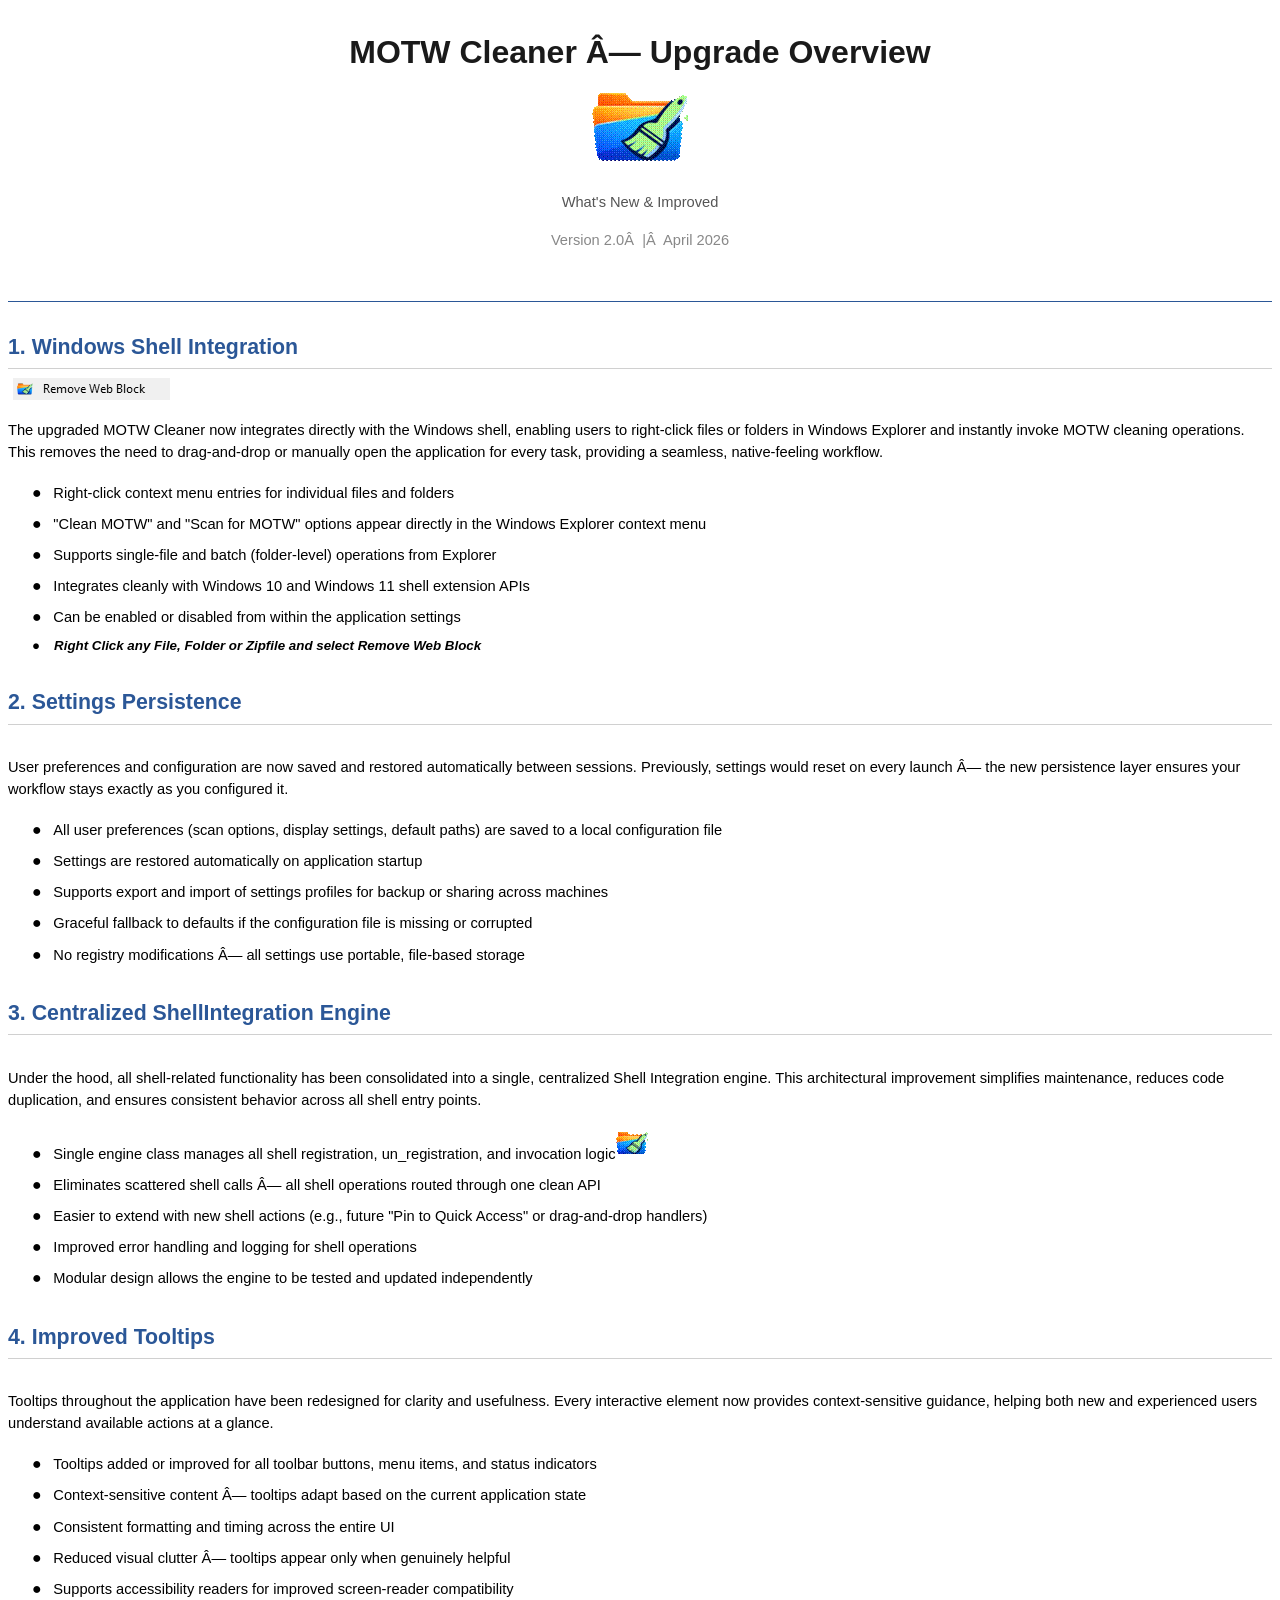
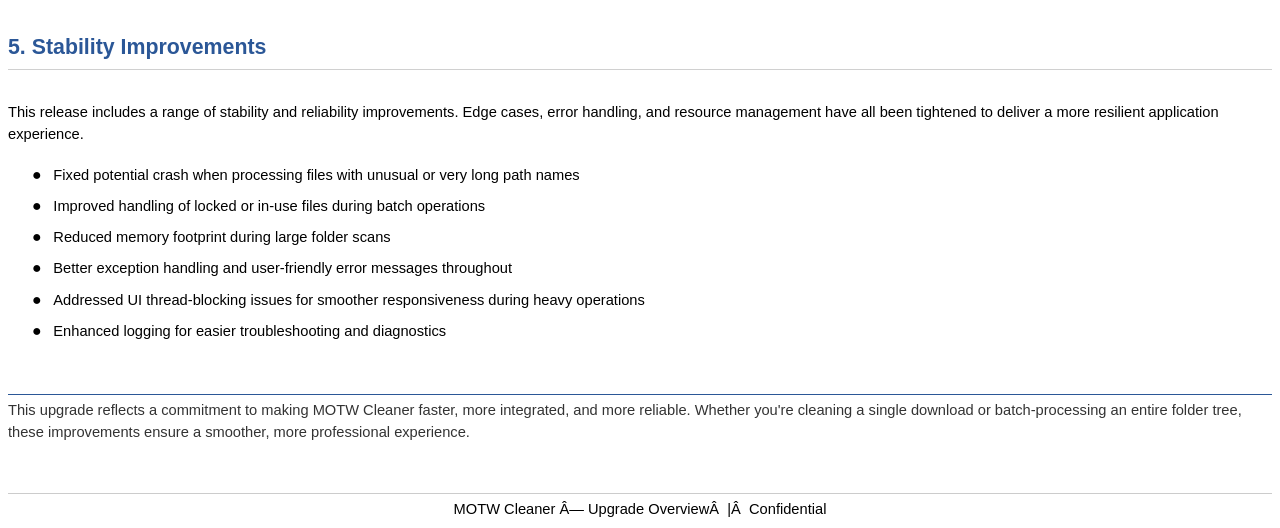
<file: docs/index.html>
<html xmlns:v="urn:schemas-microsoft-com:vml"
xmlns:o="urn:schemas-microsoft-com:office:office"
xmlns:w="urn:schemas-microsoft-com:office:word"
xmlns:m="http://schemas.microsoft.com/office/2004/12/omml"
xmlns="http://www.w3.org/TR/REC-html40">

<head>
<meta http-equiv=Content-Type content="text/html; charset=windows-1252">
<meta name=ProgId content=Word.Document>
<meta name=Generator content="Microsoft Word 15">
<meta name=Originator content="Microsoft Word 15">
<link rel=File-List href="index_files/filelist.xml">
<link rel=Edit-Time-Data href="index_files/editdata.mso">
<!--[if !mso]>
<style>
v\:* {behavior:url(#default#VML);}
o\:* {behavior:url(#default#VML);}
w\:* {behavior:url(#default#VML);}
.shape {behavior:url(#default#VML);}
</style>
<![endif]-->
<title>bAT69NRDwqRSYUuTrsyMu</title>
<!--[if gte mso 9]><xml>
 <o:DocumentProperties>
  <o:Author>Un-named</o:Author>
  <o:Description>Generated document</o:Description>
  <o:LastAuthor>Dwain Snickles</o:LastAuthor>
  <o:Revision>2</o:Revision>
  <o:TotalTime>8</o:TotalTime>
  <o:Created>2026-04-25T13:26:00Z</o:Created>
  <o:LastSaved>2026-04-25T13:26:00Z</o:LastSaved>
  <o:Pages>1</o:Pages>
  <o:Words>570</o:Words>
  <o:Characters>3250</o:Characters>
  <o:Lines>27</o:Lines>
  <o:Paragraphs>7</o:Paragraphs>
  <o:CharactersWithSpaces>3813</o:CharactersWithSpaces>
  <o:Version>16.00</o:Version>
 </o:DocumentProperties>
</xml><![endif]-->
<link rel=themeData href="index_files/themedata.thmx">
<link rel=colorSchemeMapping href="index_files/colorschememapping.xml">
<!--[if gte mso 9]><xml>
 <w:WordDocument>
  <w:DisplayBackgroundShape/>
  <w:SpellingState>Clean</w:SpellingState>
  <w:GrammarState>Clean</w:GrammarState>
  <w:TrackMoves>false</w:TrackMoves>
  <w:TrackFormatting/>
  <w:PunctuationKerning/>
  <w:ValidateAgainstSchemas/>
  <w:SaveIfXMLInvalid>false</w:SaveIfXMLInvalid>
  <w:IgnoreMixedContent>false</w:IgnoreMixedContent>
  <w:AlwaysShowPlaceholderText>false</w:AlwaysShowPlaceholderText>
  <w:DoNotPromoteQF/>
  <w:LidThemeOther>EN-US</w:LidThemeOther>
  <w:LidThemeAsian>X-NONE</w:LidThemeAsian>
  <w:LidThemeComplexScript>X-NONE</w:LidThemeComplexScript>
  <w:Compatibility>
   <w:BreakWrappedTables/>
   <w:SnapToGridInCell/>
   <w:WrapTextWithPunct/>
   <w:UseAsianBreakRules/>
   <w:DontGrowAutofit/>
   <w:SplitPgBreakAndParaMark/>
   <w:EnableOpenTypeKerning/>
   <w:DontFlipMirrorIndents/>
   <w:OverrideTableStyleHps/>
  </w:Compatibility>
  <w:DoNotOptimizeForBrowser/>
  <m:mathPr>
   <m:mathFont m:val="Cambria Math"/>
   <m:brkBin m:val="before"/>
   <m:brkBinSub m:val="&#45;-"/>
   <m:smallFrac m:val="off"/>
   <m:dispDef/>
   <m:lMargin m:val="0"/>
   <m:rMargin m:val="0"/>
   <m:defJc m:val="centerGroup"/>
   <m:wrapIndent m:val="1440"/>
   <m:intLim m:val="subSup"/>
   <m:naryLim m:val="undOvr"/>
  </m:mathPr></w:WordDocument>
</xml><![endif]--><!--[if gte mso 9]><xml>
 <w:LatentStyles DefLockedState="false" DefUnhideWhenUsed="false"
  DefSemiHidden="false" DefQFormat="false" DefPriority="99"
  LatentStyleCount="376">
  <w:LsdException Locked="false" Priority="0" QFormat="true" Name="Normal"/>
  <w:LsdException Locked="false" Priority="9" QFormat="true" Name="heading 1"/>
  <w:LsdException Locked="false" Priority="9" SemiHidden="true"
   UnhideWhenUsed="true" QFormat="true" Name="heading 2"/>
  <w:LsdException Locked="false" Priority="9" SemiHidden="true"
   UnhideWhenUsed="true" QFormat="true" Name="heading 3"/>
  <w:LsdException Locked="false" Priority="9" SemiHidden="true"
   UnhideWhenUsed="true" QFormat="true" Name="heading 4"/>
  <w:LsdException Locked="false" Priority="9" SemiHidden="true"
   UnhideWhenUsed="true" QFormat="true" Name="heading 5"/>
  <w:LsdException Locked="false" Priority="9" SemiHidden="true"
   UnhideWhenUsed="true" QFormat="true" Name="heading 6"/>
  <w:LsdException Locked="false" Priority="9" SemiHidden="true"
   UnhideWhenUsed="true" QFormat="true" Name="heading 7"/>
  <w:LsdException Locked="false" Priority="9" SemiHidden="true"
   UnhideWhenUsed="true" QFormat="true" Name="heading 8"/>
  <w:LsdException Locked="false" Priority="9" SemiHidden="true"
   UnhideWhenUsed="true" QFormat="true" Name="heading 9"/>
  <w:LsdException Locked="false" SemiHidden="true" UnhideWhenUsed="true"
   Name="index 1"/>
  <w:LsdException Locked="false" SemiHidden="true" UnhideWhenUsed="true"
   Name="index 2"/>
  <w:LsdException Locked="false" SemiHidden="true" UnhideWhenUsed="true"
   Name="index 3"/>
  <w:LsdException Locked="false" SemiHidden="true" UnhideWhenUsed="true"
   Name="index 4"/>
  <w:LsdException Locked="false" SemiHidden="true" UnhideWhenUsed="true"
   Name="index 5"/>
  <w:LsdException Locked="false" SemiHidden="true" UnhideWhenUsed="true"
   Name="index 6"/>
  <w:LsdException Locked="false" SemiHidden="true" UnhideWhenUsed="true"
   Name="index 7"/>
  <w:LsdException Locked="false" SemiHidden="true" UnhideWhenUsed="true"
   Name="index 8"/>
  <w:LsdException Locked="false" SemiHidden="true" UnhideWhenUsed="true"
   Name="index 9"/>
  <w:LsdException Locked="false" Priority="39" SemiHidden="true"
   UnhideWhenUsed="true" Name="toc 1"/>
  <w:LsdException Locked="false" Priority="39" SemiHidden="true"
   UnhideWhenUsed="true" Name="toc 2"/>
  <w:LsdException Locked="false" Priority="39" SemiHidden="true"
   UnhideWhenUsed="true" Name="toc 3"/>
  <w:LsdException Locked="false" Priority="39" SemiHidden="true"
   UnhideWhenUsed="true" Name="toc 4"/>
  <w:LsdException Locked="false" Priority="39" SemiHidden="true"
   UnhideWhenUsed="true" Name="toc 5"/>
  <w:LsdException Locked="false" Priority="39" SemiHidden="true"
   UnhideWhenUsed="true" Name="toc 6"/>
  <w:LsdException Locked="false" Priority="39" SemiHidden="true"
   UnhideWhenUsed="true" Name="toc 7"/>
  <w:LsdException Locked="false" Priority="39" SemiHidden="true"
   UnhideWhenUsed="true" Name="toc 8"/>
  <w:LsdException Locked="false" Priority="39" SemiHidden="true"
   UnhideWhenUsed="true" Name="toc 9"/>
  <w:LsdException Locked="false" SemiHidden="true" UnhideWhenUsed="true"
   Name="Normal Indent"/>
  <w:LsdException Locked="false" SemiHidden="true" UnhideWhenUsed="true"
   Name="footnote text"/>
  <w:LsdException Locked="false" SemiHidden="true" UnhideWhenUsed="true"
   Name="annotation text"/>
  <w:LsdException Locked="false" SemiHidden="true" UnhideWhenUsed="true"
   Name="header"/>
  <w:LsdException Locked="false" SemiHidden="true" UnhideWhenUsed="true"
   Name="footer"/>
  <w:LsdException Locked="false" SemiHidden="true" UnhideWhenUsed="true"
   Name="index heading"/>
  <w:LsdException Locked="false" Priority="35" SemiHidden="true"
   UnhideWhenUsed="true" QFormat="true" Name="caption"/>
  <w:LsdException Locked="false" SemiHidden="true" UnhideWhenUsed="true"
   Name="table of figures"/>
  <w:LsdException Locked="false" SemiHidden="true" UnhideWhenUsed="true"
   Name="envelope address"/>
  <w:LsdException Locked="false" SemiHidden="true" UnhideWhenUsed="true"
   Name="envelope return"/>
  <w:LsdException Locked="false" SemiHidden="true" UnhideWhenUsed="true"
   Name="footnote reference"/>
  <w:LsdException Locked="false" SemiHidden="true" UnhideWhenUsed="true"
   Name="annotation reference"/>
  <w:LsdException Locked="false" SemiHidden="true" UnhideWhenUsed="true"
   Name="line number"/>
  <w:LsdException Locked="false" SemiHidden="true" UnhideWhenUsed="true"
   Name="page number"/>
  <w:LsdException Locked="false" SemiHidden="true" UnhideWhenUsed="true"
   Name="endnote reference"/>
  <w:LsdException Locked="false" SemiHidden="true" UnhideWhenUsed="true"
   Name="endnote text"/>
  <w:LsdException Locked="false" SemiHidden="true" UnhideWhenUsed="true"
   Name="table of authorities"/>
  <w:LsdException Locked="false" SemiHidden="true" UnhideWhenUsed="true"
   Name="macro"/>
  <w:LsdException Locked="false" SemiHidden="true" UnhideWhenUsed="true"
   Name="toa heading"/>
  <w:LsdException Locked="false" SemiHidden="true" UnhideWhenUsed="true"
   Name="List"/>
  <w:LsdException Locked="false" SemiHidden="true" UnhideWhenUsed="true"
   Name="List Bullet"/>
  <w:LsdException Locked="false" SemiHidden="true" UnhideWhenUsed="true"
   Name="List Number"/>
  <w:LsdException Locked="false" SemiHidden="true" UnhideWhenUsed="true"
   Name="List 2"/>
  <w:LsdException Locked="false" SemiHidden="true" UnhideWhenUsed="true"
   Name="List 3"/>
  <w:LsdException Locked="false" SemiHidden="true" UnhideWhenUsed="true"
   Name="List 4"/>
  <w:LsdException Locked="false" SemiHidden="true" UnhideWhenUsed="true"
   Name="List 5"/>
  <w:LsdException Locked="false" SemiHidden="true" UnhideWhenUsed="true"
   Name="List Bullet 2"/>
  <w:LsdException Locked="false" SemiHidden="true" UnhideWhenUsed="true"
   Name="List Bullet 3"/>
  <w:LsdException Locked="false" SemiHidden="true" UnhideWhenUsed="true"
   Name="List Bullet 4"/>
  <w:LsdException Locked="false" SemiHidden="true" UnhideWhenUsed="true"
   Name="List Bullet 5"/>
  <w:LsdException Locked="false" SemiHidden="true" UnhideWhenUsed="true"
   Name="List Number 2"/>
  <w:LsdException Locked="false" SemiHidden="true" UnhideWhenUsed="true"
   Name="List Number 3"/>
  <w:LsdException Locked="false" SemiHidden="true" UnhideWhenUsed="true"
   Name="List Number 4"/>
  <w:LsdException Locked="false" SemiHidden="true" UnhideWhenUsed="true"
   Name="List Number 5"/>
  <w:LsdException Locked="false" Priority="10" QFormat="true" Name="Title"/>
  <w:LsdException Locked="false" SemiHidden="true" UnhideWhenUsed="true"
   Name="Closing"/>
  <w:LsdException Locked="false" SemiHidden="true" UnhideWhenUsed="true"
   Name="Signature"/>
  <w:LsdException Locked="false" Priority="1" SemiHidden="true"
   UnhideWhenUsed="true" Name="Default Paragraph Font"/>
  <w:LsdException Locked="false" SemiHidden="true" UnhideWhenUsed="true"
   Name="Body Text"/>
  <w:LsdException Locked="false" SemiHidden="true" UnhideWhenUsed="true"
   Name="Body Text Indent"/>
  <w:LsdException Locked="false" SemiHidden="true" UnhideWhenUsed="true"
   Name="List Continue"/>
  <w:LsdException Locked="false" SemiHidden="true" UnhideWhenUsed="true"
   Name="List Continue 2"/>
  <w:LsdException Locked="false" SemiHidden="true" UnhideWhenUsed="true"
   Name="List Continue 3"/>
  <w:LsdException Locked="false" SemiHidden="true" UnhideWhenUsed="true"
   Name="List Continue 4"/>
  <w:LsdException Locked="false" SemiHidden="true" UnhideWhenUsed="true"
   Name="List Continue 5"/>
  <w:LsdException Locked="false" SemiHidden="true" UnhideWhenUsed="true"
   Name="Message Header"/>
  <w:LsdException Locked="false" Priority="11" QFormat="true" Name="Subtitle"/>
  <w:LsdException Locked="false" SemiHidden="true" UnhideWhenUsed="true"
   Name="Salutation"/>
  <w:LsdException Locked="false" SemiHidden="true" UnhideWhenUsed="true"
   Name="Date"/>
  <w:LsdException Locked="false" SemiHidden="true" UnhideWhenUsed="true"
   Name="Body Text First Indent"/>
  <w:LsdException Locked="false" SemiHidden="true" UnhideWhenUsed="true"
   Name="Body Text First Indent 2"/>
  <w:LsdException Locked="false" SemiHidden="true" UnhideWhenUsed="true"
   Name="Note Heading"/>
  <w:LsdException Locked="false" SemiHidden="true" UnhideWhenUsed="true"
   Name="Body Text 2"/>
  <w:LsdException Locked="false" SemiHidden="true" UnhideWhenUsed="true"
   Name="Body Text 3"/>
  <w:LsdException Locked="false" SemiHidden="true" UnhideWhenUsed="true"
   Name="Body Text Indent 2"/>
  <w:LsdException Locked="false" SemiHidden="true" UnhideWhenUsed="true"
   Name="Body Text Indent 3"/>
  <w:LsdException Locked="false" SemiHidden="true" UnhideWhenUsed="true"
   Name="Block Text"/>
  <w:LsdException Locked="false" SemiHidden="true" UnhideWhenUsed="true"
   Name="Hyperlink"/>
  <w:LsdException Locked="false" SemiHidden="true" UnhideWhenUsed="true"
   Name="FollowedHyperlink"/>
  <w:LsdException Locked="false" Priority="22" QFormat="true" Name="Strong"/>
  <w:LsdException Locked="false" Priority="20" QFormat="true" Name="Emphasis"/>
  <w:LsdException Locked="false" SemiHidden="true" UnhideWhenUsed="true"
   Name="Document Map"/>
  <w:LsdException Locked="false" SemiHidden="true" UnhideWhenUsed="true"
   Name="Plain Text"/>
  <w:LsdException Locked="false" SemiHidden="true" UnhideWhenUsed="true"
   Name="E-mail Signature"/>
  <w:LsdException Locked="false" SemiHidden="true" UnhideWhenUsed="true"
   Name="HTML Top of Form"/>
  <w:LsdException Locked="false" SemiHidden="true" UnhideWhenUsed="true"
   Name="HTML Bottom of Form"/>
  <w:LsdException Locked="false" SemiHidden="true" UnhideWhenUsed="true"
   Name="Normal (Web)"/>
  <w:LsdException Locked="false" SemiHidden="true" UnhideWhenUsed="true"
   Name="HTML Acronym"/>
  <w:LsdException Locked="false" SemiHidden="true" UnhideWhenUsed="true"
   Name="HTML Address"/>
  <w:LsdException Locked="false" SemiHidden="true" UnhideWhenUsed="true"
   Name="HTML Cite"/>
  <w:LsdException Locked="false" SemiHidden="true" UnhideWhenUsed="true"
   Name="HTML Code"/>
  <w:LsdException Locked="false" SemiHidden="true" UnhideWhenUsed="true"
   Name="HTML Definition"/>
  <w:LsdException Locked="false" SemiHidden="true" UnhideWhenUsed="true"
   Name="HTML Keyboard"/>
  <w:LsdException Locked="false" SemiHidden="true" UnhideWhenUsed="true"
   Name="HTML Preformatted"/>
  <w:LsdException Locked="false" SemiHidden="true" UnhideWhenUsed="true"
   Name="HTML Sample"/>
  <w:LsdException Locked="false" SemiHidden="true" UnhideWhenUsed="true"
   Name="HTML Typewriter"/>
  <w:LsdException Locked="false" SemiHidden="true" UnhideWhenUsed="true"
   Name="HTML Variable"/>
  <w:LsdException Locked="false" SemiHidden="true" UnhideWhenUsed="true"
   Name="Normal Table"/>
  <w:LsdException Locked="false" SemiHidden="true" UnhideWhenUsed="true"
   Name="annotation subject"/>
  <w:LsdException Locked="false" SemiHidden="true" UnhideWhenUsed="true"
   Name="No List"/>
  <w:LsdException Locked="false" SemiHidden="true" UnhideWhenUsed="true"
   Name="Outline List 1"/>
  <w:LsdException Locked="false" SemiHidden="true" UnhideWhenUsed="true"
   Name="Outline List 2"/>
  <w:LsdException Locked="false" SemiHidden="true" UnhideWhenUsed="true"
   Name="Outline List 3"/>
  <w:LsdException Locked="false" SemiHidden="true" UnhideWhenUsed="true"
   Name="Table Simple 1"/>
  <w:LsdException Locked="false" SemiHidden="true" UnhideWhenUsed="true"
   Name="Table Simple 2"/>
  <w:LsdException Locked="false" SemiHidden="true" UnhideWhenUsed="true"
   Name="Table Simple 3"/>
  <w:LsdException Locked="false" SemiHidden="true" UnhideWhenUsed="true"
   Name="Table Classic 1"/>
  <w:LsdException Locked="false" SemiHidden="true" UnhideWhenUsed="true"
   Name="Table Classic 2"/>
  <w:LsdException Locked="false" SemiHidden="true" UnhideWhenUsed="true"
   Name="Table Classic 3"/>
  <w:LsdException Locked="false" SemiHidden="true" UnhideWhenUsed="true"
   Name="Table Classic 4"/>
  <w:LsdException Locked="false" SemiHidden="true" UnhideWhenUsed="true"
   Name="Table Colorful 1"/>
  <w:LsdException Locked="false" SemiHidden="true" UnhideWhenUsed="true"
   Name="Table Colorful 2"/>
  <w:LsdException Locked="false" SemiHidden="true" UnhideWhenUsed="true"
   Name="Table Colorful 3"/>
  <w:LsdException Locked="false" SemiHidden="true" UnhideWhenUsed="true"
   Name="Table Columns 1"/>
  <w:LsdException Locked="false" SemiHidden="true" UnhideWhenUsed="true"
   Name="Table Columns 2"/>
  <w:LsdException Locked="false" SemiHidden="true" UnhideWhenUsed="true"
   Name="Table Columns 3"/>
  <w:LsdException Locked="false" SemiHidden="true" UnhideWhenUsed="true"
   Name="Table Columns 4"/>
  <w:LsdException Locked="false" SemiHidden="true" UnhideWhenUsed="true"
   Name="Table Columns 5"/>
  <w:LsdException Locked="false" SemiHidden="true" UnhideWhenUsed="true"
   Name="Table Grid 1"/>
  <w:LsdException Locked="false" SemiHidden="true" UnhideWhenUsed="true"
   Name="Table Grid 2"/>
  <w:LsdException Locked="false" SemiHidden="true" UnhideWhenUsed="true"
   Name="Table Grid 3"/>
  <w:LsdException Locked="false" SemiHidden="true" UnhideWhenUsed="true"
   Name="Table Grid 4"/>
  <w:LsdException Locked="false" SemiHidden="true" UnhideWhenUsed="true"
   Name="Table Grid 5"/>
  <w:LsdException Locked="false" SemiHidden="true" UnhideWhenUsed="true"
   Name="Table Grid 6"/>
  <w:LsdException Locked="false" SemiHidden="true" UnhideWhenUsed="true"
   Name="Table Grid 7"/>
  <w:LsdException Locked="false" SemiHidden="true" UnhideWhenUsed="true"
   Name="Table Grid 8"/>
  <w:LsdException Locked="false" SemiHidden="true" UnhideWhenUsed="true"
   Name="Table List 1"/>
  <w:LsdException Locked="false" SemiHidden="true" UnhideWhenUsed="true"
   Name="Table List 2"/>
  <w:LsdException Locked="false" SemiHidden="true" UnhideWhenUsed="true"
   Name="Table List 3"/>
  <w:LsdException Locked="false" SemiHidden="true" UnhideWhenUsed="true"
   Name="Table List 4"/>
  <w:LsdException Locked="false" SemiHidden="true" UnhideWhenUsed="true"
   Name="Table List 5"/>
  <w:LsdException Locked="false" SemiHidden="true" UnhideWhenUsed="true"
   Name="Table List 6"/>
  <w:LsdException Locked="false" SemiHidden="true" UnhideWhenUsed="true"
   Name="Table List 7"/>
  <w:LsdException Locked="false" SemiHidden="true" UnhideWhenUsed="true"
   Name="Table List 8"/>
  <w:LsdException Locked="false" SemiHidden="true" UnhideWhenUsed="true"
   Name="Table 3D effects 1"/>
  <w:LsdException Locked="false" SemiHidden="true" UnhideWhenUsed="true"
   Name="Table 3D effects 2"/>
  <w:LsdException Locked="false" SemiHidden="true" UnhideWhenUsed="true"
   Name="Table 3D effects 3"/>
  <w:LsdException Locked="false" SemiHidden="true" UnhideWhenUsed="true"
   Name="Table Contemporary"/>
  <w:LsdException Locked="false" SemiHidden="true" UnhideWhenUsed="true"
   Name="Table Elegant"/>
  <w:LsdException Locked="false" SemiHidden="true" UnhideWhenUsed="true"
   Name="Table Professional"/>
  <w:LsdException Locked="false" SemiHidden="true" UnhideWhenUsed="true"
   Name="Table Subtle 1"/>
  <w:LsdException Locked="false" SemiHidden="true" UnhideWhenUsed="true"
   Name="Table Subtle 2"/>
  <w:LsdException Locked="false" SemiHidden="true" UnhideWhenUsed="true"
   Name="Table Web 1"/>
  <w:LsdException Locked="false" SemiHidden="true" UnhideWhenUsed="true"
   Name="Table Web 2"/>
  <w:LsdException Locked="false" SemiHidden="true" UnhideWhenUsed="true"
   Name="Table Web 3"/>
  <w:LsdException Locked="false" SemiHidden="true" UnhideWhenUsed="true"
   Name="Balloon Text"/>
  <w:LsdException Locked="false" Priority="39" Name="Table Grid"/>
  <w:LsdException Locked="false" SemiHidden="true" UnhideWhenUsed="true"
   Name="Table Theme"/>
  <w:LsdException Locked="false" SemiHidden="true" Name="Placeholder Text"/>
  <w:LsdException Locked="false" Priority="1" QFormat="true" Name="No Spacing"/>
  <w:LsdException Locked="false" Priority="60" Name="Light Shading"/>
  <w:LsdException Locked="false" Priority="61" Name="Light List"/>
  <w:LsdException Locked="false" Priority="62" Name="Light Grid"/>
  <w:LsdException Locked="false" Priority="63" Name="Medium Shading 1"/>
  <w:LsdException Locked="false" Priority="64" Name="Medium Shading 2"/>
  <w:LsdException Locked="false" Priority="65" Name="Medium List 1"/>
  <w:LsdException Locked="false" Priority="66" Name="Medium List 2"/>
  <w:LsdException Locked="false" Priority="67" Name="Medium Grid 1"/>
  <w:LsdException Locked="false" Priority="68" Name="Medium Grid 2"/>
  <w:LsdException Locked="false" Priority="69" Name="Medium Grid 3"/>
  <w:LsdException Locked="false" Priority="70" Name="Dark List"/>
  <w:LsdException Locked="false" Priority="71" Name="Colorful Shading"/>
  <w:LsdException Locked="false" Priority="72" Name="Colorful List"/>
  <w:LsdException Locked="false" Priority="73" Name="Colorful Grid"/>
  <w:LsdException Locked="false" Priority="60" Name="Light Shading Accent 1"/>
  <w:LsdException Locked="false" Priority="61" Name="Light List Accent 1"/>
  <w:LsdException Locked="false" Priority="62" Name="Light Grid Accent 1"/>
  <w:LsdException Locked="false" Priority="63" Name="Medium Shading 1 Accent 1"/>
  <w:LsdException Locked="false" Priority="64" Name="Medium Shading 2 Accent 1"/>
  <w:LsdException Locked="false" Priority="65" Name="Medium List 1 Accent 1"/>
  <w:LsdException Locked="false" SemiHidden="true" Name="Revision"/>
  <w:LsdException Locked="false" Priority="34" QFormat="true"
   Name="List Paragraph"/>
  <w:LsdException Locked="false" Priority="29" QFormat="true" Name="Quote"/>
  <w:LsdException Locked="false" Priority="30" QFormat="true"
   Name="Intense Quote"/>
  <w:LsdException Locked="false" Priority="66" Name="Medium List 2 Accent 1"/>
  <w:LsdException Locked="false" Priority="67" Name="Medium Grid 1 Accent 1"/>
  <w:LsdException Locked="false" Priority="68" Name="Medium Grid 2 Accent 1"/>
  <w:LsdException Locked="false" Priority="69" Name="Medium Grid 3 Accent 1"/>
  <w:LsdException Locked="false" Priority="70" Name="Dark List Accent 1"/>
  <w:LsdException Locked="false" Priority="71" Name="Colorful Shading Accent 1"/>
  <w:LsdException Locked="false" Priority="72" Name="Colorful List Accent 1"/>
  <w:LsdException Locked="false" Priority="73" Name="Colorful Grid Accent 1"/>
  <w:LsdException Locked="false" Priority="60" Name="Light Shading Accent 2"/>
  <w:LsdException Locked="false" Priority="61" Name="Light List Accent 2"/>
  <w:LsdException Locked="false" Priority="62" Name="Light Grid Accent 2"/>
  <w:LsdException Locked="false" Priority="63" Name="Medium Shading 1 Accent 2"/>
  <w:LsdException Locked="false" Priority="64" Name="Medium Shading 2 Accent 2"/>
  <w:LsdException Locked="false" Priority="65" Name="Medium List 1 Accent 2"/>
  <w:LsdException Locked="false" Priority="66" Name="Medium List 2 Accent 2"/>
  <w:LsdException Locked="false" Priority="67" Name="Medium Grid 1 Accent 2"/>
  <w:LsdException Locked="false" Priority="68" Name="Medium Grid 2 Accent 2"/>
  <w:LsdException Locked="false" Priority="69" Name="Medium Grid 3 Accent 2"/>
  <w:LsdException Locked="false" Priority="70" Name="Dark List Accent 2"/>
  <w:LsdException Locked="false" Priority="71" Name="Colorful Shading Accent 2"/>
  <w:LsdException Locked="false" Priority="72" Name="Colorful List Accent 2"/>
  <w:LsdException Locked="false" Priority="73" Name="Colorful Grid Accent 2"/>
  <w:LsdException Locked="false" Priority="60" Name="Light Shading Accent 3"/>
  <w:LsdException Locked="false" Priority="61" Name="Light List Accent 3"/>
  <w:LsdException Locked="false" Priority="62" Name="Light Grid Accent 3"/>
  <w:LsdException Locked="false" Priority="63" Name="Medium Shading 1 Accent 3"/>
  <w:LsdException Locked="false" Priority="64" Name="Medium Shading 2 Accent 3"/>
  <w:LsdException Locked="false" Priority="65" Name="Medium List 1 Accent 3"/>
  <w:LsdException Locked="false" Priority="66" Name="Medium List 2 Accent 3"/>
  <w:LsdException Locked="false" Priority="67" Name="Medium Grid 1 Accent 3"/>
  <w:LsdException Locked="false" Priority="68" Name="Medium Grid 2 Accent 3"/>
  <w:LsdException Locked="false" Priority="69" Name="Medium Grid 3 Accent 3"/>
  <w:LsdException Locked="false" Priority="70" Name="Dark List Accent 3"/>
  <w:LsdException Locked="false" Priority="71" Name="Colorful Shading Accent 3"/>
  <w:LsdException Locked="false" Priority="72" Name="Colorful List Accent 3"/>
  <w:LsdException Locked="false" Priority="73" Name="Colorful Grid Accent 3"/>
  <w:LsdException Locked="false" Priority="60" Name="Light Shading Accent 4"/>
  <w:LsdException Locked="false" Priority="61" Name="Light List Accent 4"/>
  <w:LsdException Locked="false" Priority="62" Name="Light Grid Accent 4"/>
  <w:LsdException Locked="false" Priority="63" Name="Medium Shading 1 Accent 4"/>
  <w:LsdException Locked="false" Priority="64" Name="Medium Shading 2 Accent 4"/>
  <w:LsdException Locked="false" Priority="65" Name="Medium List 1 Accent 4"/>
  <w:LsdException Locked="false" Priority="66" Name="Medium List 2 Accent 4"/>
  <w:LsdException Locked="false" Priority="67" Name="Medium Grid 1 Accent 4"/>
  <w:LsdException Locked="false" Priority="68" Name="Medium Grid 2 Accent 4"/>
  <w:LsdException Locked="false" Priority="69" Name="Medium Grid 3 Accent 4"/>
  <w:LsdException Locked="false" Priority="70" Name="Dark List Accent 4"/>
  <w:LsdException Locked="false" Priority="71" Name="Colorful Shading Accent 4"/>
  <w:LsdException Locked="false" Priority="72" Name="Colorful List Accent 4"/>
  <w:LsdException Locked="false" Priority="73" Name="Colorful Grid Accent 4"/>
  <w:LsdException Locked="false" Priority="60" Name="Light Shading Accent 5"/>
  <w:LsdException Locked="false" Priority="61" Name="Light List Accent 5"/>
  <w:LsdException Locked="false" Priority="62" Name="Light Grid Accent 5"/>
  <w:LsdException Locked="false" Priority="63" Name="Medium Shading 1 Accent 5"/>
  <w:LsdException Locked="false" Priority="64" Name="Medium Shading 2 Accent 5"/>
  <w:LsdException Locked="false" Priority="65" Name="Medium List 1 Accent 5"/>
  <w:LsdException Locked="false" Priority="66" Name="Medium List 2 Accent 5"/>
  <w:LsdException Locked="false" Priority="67" Name="Medium Grid 1 Accent 5"/>
  <w:LsdException Locked="false" Priority="68" Name="Medium Grid 2 Accent 5"/>
  <w:LsdException Locked="false" Priority="69" Name="Medium Grid 3 Accent 5"/>
  <w:LsdException Locked="false" Priority="70" Name="Dark List Accent 5"/>
  <w:LsdException Locked="false" Priority="71" Name="Colorful Shading Accent 5"/>
  <w:LsdException Locked="false" Priority="72" Name="Colorful List Accent 5"/>
  <w:LsdException Locked="false" Priority="73" Name="Colorful Grid Accent 5"/>
  <w:LsdException Locked="false" Priority="60" Name="Light Shading Accent 6"/>
  <w:LsdException Locked="false" Priority="61" Name="Light List Accent 6"/>
  <w:LsdException Locked="false" Priority="62" Name="Light Grid Accent 6"/>
  <w:LsdException Locked="false" Priority="63" Name="Medium Shading 1 Accent 6"/>
  <w:LsdException Locked="false" Priority="64" Name="Medium Shading 2 Accent 6"/>
  <w:LsdException Locked="false" Priority="65" Name="Medium List 1 Accent 6"/>
  <w:LsdException Locked="false" Priority="66" Name="Medium List 2 Accent 6"/>
  <w:LsdException Locked="false" Priority="67" Name="Medium Grid 1 Accent 6"/>
  <w:LsdException Locked="false" Priority="68" Name="Medium Grid 2 Accent 6"/>
  <w:LsdException Locked="false" Priority="69" Name="Medium Grid 3 Accent 6"/>
  <w:LsdException Locked="false" Priority="70" Name="Dark List Accent 6"/>
  <w:LsdException Locked="false" Priority="71" Name="Colorful Shading Accent 6"/>
  <w:LsdException Locked="false" Priority="72" Name="Colorful List Accent 6"/>
  <w:LsdException Locked="false" Priority="73" Name="Colorful Grid Accent 6"/>
  <w:LsdException Locked="false" Priority="19" QFormat="true"
   Name="Subtle Emphasis"/>
  <w:LsdException Locked="false" Priority="21" QFormat="true"
   Name="Intense Emphasis"/>
  <w:LsdException Locked="false" Priority="31" QFormat="true"
   Name="Subtle Reference"/>
  <w:LsdException Locked="false" Priority="32" QFormat="true"
   Name="Intense Reference"/>
  <w:LsdException Locked="false" Priority="33" QFormat="true" Name="Book Title"/>
  <w:LsdException Locked="false" Priority="37" SemiHidden="true"
   UnhideWhenUsed="true" Name="Bibliography"/>
  <w:LsdException Locked="false" Priority="39" SemiHidden="true"
   UnhideWhenUsed="true" QFormat="true" Name="TOC Heading"/>
  <w:LsdException Locked="false" Priority="41" Name="Plain Table 1"/>
  <w:LsdException Locked="false" Priority="42" Name="Plain Table 2"/>
  <w:LsdException Locked="false" Priority="43" Name="Plain Table 3"/>
  <w:LsdException Locked="false" Priority="44" Name="Plain Table 4"/>
  <w:LsdException Locked="false" Priority="45" Name="Plain Table 5"/>
  <w:LsdException Locked="false" Priority="40" Name="Grid Table Light"/>
  <w:LsdException Locked="false" Priority="46" Name="Grid Table 1 Light"/>
  <w:LsdException Locked="false" Priority="47" Name="Grid Table 2"/>
  <w:LsdException Locked="false" Priority="48" Name="Grid Table 3"/>
  <w:LsdException Locked="false" Priority="49" Name="Grid Table 4"/>
  <w:LsdException Locked="false" Priority="50" Name="Grid Table 5 Dark"/>
  <w:LsdException Locked="false" Priority="51" Name="Grid Table 6 Colorful"/>
  <w:LsdException Locked="false" Priority="52" Name="Grid Table 7 Colorful"/>
  <w:LsdException Locked="false" Priority="46"
   Name="Grid Table 1 Light Accent 1"/>
  <w:LsdException Locked="false" Priority="47" Name="Grid Table 2 Accent 1"/>
  <w:LsdException Locked="false" Priority="48" Name="Grid Table 3 Accent 1"/>
  <w:LsdException Locked="false" Priority="49" Name="Grid Table 4 Accent 1"/>
  <w:LsdException Locked="false" Priority="50" Name="Grid Table 5 Dark Accent 1"/>
  <w:LsdException Locked="false" Priority="51"
   Name="Grid Table 6 Colorful Accent 1"/>
  <w:LsdException Locked="false" Priority="52"
   Name="Grid Table 7 Colorful Accent 1"/>
  <w:LsdException Locked="false" Priority="46"
   Name="Grid Table 1 Light Accent 2"/>
  <w:LsdException Locked="false" Priority="47" Name="Grid Table 2 Accent 2"/>
  <w:LsdException Locked="false" Priority="48" Name="Grid Table 3 Accent 2"/>
  <w:LsdException Locked="false" Priority="49" Name="Grid Table 4 Accent 2"/>
  <w:LsdException Locked="false" Priority="50" Name="Grid Table 5 Dark Accent 2"/>
  <w:LsdException Locked="false" Priority="51"
   Name="Grid Table 6 Colorful Accent 2"/>
  <w:LsdException Locked="false" Priority="52"
   Name="Grid Table 7 Colorful Accent 2"/>
  <w:LsdException Locked="false" Priority="46"
   Name="Grid Table 1 Light Accent 3"/>
  <w:LsdException Locked="false" Priority="47" Name="Grid Table 2 Accent 3"/>
  <w:LsdException Locked="false" Priority="48" Name="Grid Table 3 Accent 3"/>
  <w:LsdException Locked="false" Priority="49" Name="Grid Table 4 Accent 3"/>
  <w:LsdException Locked="false" Priority="50" Name="Grid Table 5 Dark Accent 3"/>
  <w:LsdException Locked="false" Priority="51"
   Name="Grid Table 6 Colorful Accent 3"/>
  <w:LsdException Locked="false" Priority="52"
   Name="Grid Table 7 Colorful Accent 3"/>
  <w:LsdException Locked="false" Priority="46"
   Name="Grid Table 1 Light Accent 4"/>
  <w:LsdException Locked="false" Priority="47" Name="Grid Table 2 Accent 4"/>
  <w:LsdException Locked="false" Priority="48" Name="Grid Table 3 Accent 4"/>
  <w:LsdException Locked="false" Priority="49" Name="Grid Table 4 Accent 4"/>
  <w:LsdException Locked="false" Priority="50" Name="Grid Table 5 Dark Accent 4"/>
  <w:LsdException Locked="false" Priority="51"
   Name="Grid Table 6 Colorful Accent 4"/>
  <w:LsdException Locked="false" Priority="52"
   Name="Grid Table 7 Colorful Accent 4"/>
  <w:LsdException Locked="false" Priority="46"
   Name="Grid Table 1 Light Accent 5"/>
  <w:LsdException Locked="false" Priority="47" Name="Grid Table 2 Accent 5"/>
  <w:LsdException Locked="false" Priority="48" Name="Grid Table 3 Accent 5"/>
  <w:LsdException Locked="false" Priority="49" Name="Grid Table 4 Accent 5"/>
  <w:LsdException Locked="false" Priority="50" Name="Grid Table 5 Dark Accent 5"/>
  <w:LsdException Locked="false" Priority="51"
   Name="Grid Table 6 Colorful Accent 5"/>
  <w:LsdException Locked="false" Priority="52"
   Name="Grid Table 7 Colorful Accent 5"/>
  <w:LsdException Locked="false" Priority="46"
   Name="Grid Table 1 Light Accent 6"/>
  <w:LsdException Locked="false" Priority="47" Name="Grid Table 2 Accent 6"/>
  <w:LsdException Locked="false" Priority="48" Name="Grid Table 3 Accent 6"/>
  <w:LsdException Locked="false" Priority="49" Name="Grid Table 4 Accent 6"/>
  <w:LsdException Locked="false" Priority="50" Name="Grid Table 5 Dark Accent 6"/>
  <w:LsdException Locked="false" Priority="51"
   Name="Grid Table 6 Colorful Accent 6"/>
  <w:LsdException Locked="false" Priority="52"
   Name="Grid Table 7 Colorful Accent 6"/>
  <w:LsdException Locked="false" Priority="46" Name="List Table 1 Light"/>
  <w:LsdException Locked="false" Priority="47" Name="List Table 2"/>
  <w:LsdException Locked="false" Priority="48" Name="List Table 3"/>
  <w:LsdException Locked="false" Priority="49" Name="List Table 4"/>
  <w:LsdException Locked="false" Priority="50" Name="List Table 5 Dark"/>
  <w:LsdException Locked="false" Priority="51" Name="List Table 6 Colorful"/>
  <w:LsdException Locked="false" Priority="52" Name="List Table 7 Colorful"/>
  <w:LsdException Locked="false" Priority="46"
   Name="List Table 1 Light Accent 1"/>
  <w:LsdException Locked="false" Priority="47" Name="List Table 2 Accent 1"/>
  <w:LsdException Locked="false" Priority="48" Name="List Table 3 Accent 1"/>
  <w:LsdException Locked="false" Priority="49" Name="List Table 4 Accent 1"/>
  <w:LsdException Locked="false" Priority="50" Name="List Table 5 Dark Accent 1"/>
  <w:LsdException Locked="false" Priority="51"
   Name="List Table 6 Colorful Accent 1"/>
  <w:LsdException Locked="false" Priority="52"
   Name="List Table 7 Colorful Accent 1"/>
  <w:LsdException Locked="false" Priority="46"
   Name="List Table 1 Light Accent 2"/>
  <w:LsdException Locked="false" Priority="47" Name="List Table 2 Accent 2"/>
  <w:LsdException Locked="false" Priority="48" Name="List Table 3 Accent 2"/>
  <w:LsdException Locked="false" Priority="49" Name="List Table 4 Accent 2"/>
  <w:LsdException Locked="false" Priority="50" Name="List Table 5 Dark Accent 2"/>
  <w:LsdException Locked="false" Priority="51"
   Name="List Table 6 Colorful Accent 2"/>
  <w:LsdException Locked="false" Priority="52"
   Name="List Table 7 Colorful Accent 2"/>
  <w:LsdException Locked="false" Priority="46"
   Name="List Table 1 Light Accent 3"/>
  <w:LsdException Locked="false" Priority="47" Name="List Table 2 Accent 3"/>
  <w:LsdException Locked="false" Priority="48" Name="List Table 3 Accent 3"/>
  <w:LsdException Locked="false" Priority="49" Name="List Table 4 Accent 3"/>
  <w:LsdException Locked="false" Priority="50" Name="List Table 5 Dark Accent 3"/>
  <w:LsdException Locked="false" Priority="51"
   Name="List Table 6 Colorful Accent 3"/>
  <w:LsdException Locked="false" Priority="52"
   Name="List Table 7 Colorful Accent 3"/>
  <w:LsdException Locked="false" Priority="46"
   Name="List Table 1 Light Accent 4"/>
  <w:LsdException Locked="false" Priority="47" Name="List Table 2 Accent 4"/>
  <w:LsdException Locked="false" Priority="48" Name="List Table 3 Accent 4"/>
  <w:LsdException Locked="false" Priority="49" Name="List Table 4 Accent 4"/>
  <w:LsdException Locked="false" Priority="50" Name="List Table 5 Dark Accent 4"/>
  <w:LsdException Locked="false" Priority="51"
   Name="List Table 6 Colorful Accent 4"/>
  <w:LsdException Locked="false" Priority="52"
   Name="List Table 7 Colorful Accent 4"/>
  <w:LsdException Locked="false" Priority="46"
   Name="List Table 1 Light Accent 5"/>
  <w:LsdException Locked="false" Priority="47" Name="List Table 2 Accent 5"/>
  <w:LsdException Locked="false" Priority="48" Name="List Table 3 Accent 5"/>
  <w:LsdException Locked="false" Priority="49" Name="List Table 4 Accent 5"/>
  <w:LsdException Locked="false" Priority="50" Name="List Table 5 Dark Accent 5"/>
  <w:LsdException Locked="false" Priority="51"
   Name="List Table 6 Colorful Accent 5"/>
  <w:LsdException Locked="false" Priority="52"
   Name="List Table 7 Colorful Accent 5"/>
  <w:LsdException Locked="false" Priority="46"
   Name="List Table 1 Light Accent 6"/>
  <w:LsdException Locked="false" Priority="47" Name="List Table 2 Accent 6"/>
  <w:LsdException Locked="false" Priority="48" Name="List Table 3 Accent 6"/>
  <w:LsdException Locked="false" Priority="49" Name="List Table 4 Accent 6"/>
  <w:LsdException Locked="false" Priority="50" Name="List Table 5 Dark Accent 6"/>
  <w:LsdException Locked="false" Priority="51"
   Name="List Table 6 Colorful Accent 6"/>
  <w:LsdException Locked="false" Priority="52"
   Name="List Table 7 Colorful Accent 6"/>
  <w:LsdException Locked="false" SemiHidden="true" UnhideWhenUsed="true"
   Name="Mention"/>
  <w:LsdException Locked="false" SemiHidden="true" UnhideWhenUsed="true"
   Name="Smart Hyperlink"/>
  <w:LsdException Locked="false" SemiHidden="true" UnhideWhenUsed="true"
   Name="Hashtag"/>
  <w:LsdException Locked="false" SemiHidden="true" UnhideWhenUsed="true"
   Name="Unresolved Mention"/>
  <w:LsdException Locked="false" SemiHidden="true" UnhideWhenUsed="true"
   Name="Smart Link"/>
 </w:LatentStyles>
</xml><![endif]-->
<style>
<!--
 /* Font Definitions */
 @font-face
	{font-family:"Cambria Math";
	panose-1:2 4 5 3 5 4 6 3 2 4;
	mso-font-charset:0;
	mso-generic-font-family:roman;
	mso-font-pitch:variable;
	mso-font-signature:-536869121 1107305727 33554432 0 415 0;}
@font-face
	{font-family:Calibri;
	panose-1:2 15 5 2 2 2 4 3 2 4;
	mso-font-charset:0;
	mso-generic-font-family:swiss;
	mso-font-pitch:variable;
	mso-font-signature:-469750017 -1040178053 9 0 511 0;}
 /* Style Definitions */
 p.MsoNormal, li.MsoNormal, div.MsoNormal
	{mso-style-unhide:no;
	mso-style-qformat:yes;
	mso-style-parent:"";
	margin:0in;
	mso-pagination:widow-orphan;
	font-size:12.0pt;
	font-family:"Arial",sans-serif;
	mso-fareast-font-family:Arial;}
h1
	{mso-style-priority:9;
	mso-style-unhide:no;
	mso-style-qformat:yes;
	mso-style-parent:"";
	mso-style-link:"Heading 1 Char";
	margin:0in;
	mso-pagination:widow-orphan;
	mso-outline-level:1;
	font-size:24.0pt;
	font-family:"Arial",sans-serif;
	mso-fareast-font-family:"Times New Roman";
	mso-fareast-theme-font:minor-fareast;
	color:black;
	mso-font-kerning:0pt;}
h2
	{mso-style-noshow:yes;
	mso-style-priority:9;
	mso-style-qformat:yes;
	mso-style-parent:"";
	mso-style-link:"Heading 2 Char";
	margin:0in;
	mso-pagination:widow-orphan;
	mso-outline-level:2;
	font-size:18.0pt;
	font-family:"Arial",sans-serif;
	mso-fareast-font-family:"Times New Roman";
	mso-fareast-theme-font:minor-fareast;
	color:black;}
h3
	{mso-style-noshow:yes;
	mso-style-priority:9;
	mso-style-qformat:yes;
	mso-style-parent:"";
	mso-style-link:"Heading 3 Char";
	margin:0in;
	mso-pagination:widow-orphan;
	mso-outline-level:3;
	font-size:15.0pt;
	font-family:"Arial",sans-serif;
	mso-fareast-font-family:"Times New Roman";
	mso-fareast-theme-font:minor-fareast;
	color:black;}
h4
	{mso-style-noshow:yes;
	mso-style-priority:9;
	mso-style-qformat:yes;
	mso-style-parent:"";
	mso-style-link:"Heading 4 Char";
	margin:0in;
	mso-pagination:widow-orphan;
	mso-outline-level:4;
	font-size:13.0pt;
	font-family:"Arial",sans-serif;
	mso-fareast-font-family:"Times New Roman";
	mso-fareast-theme-font:minor-fareast;
	color:black;}
h5
	{mso-style-noshow:yes;
	mso-style-priority:9;
	mso-style-qformat:yes;
	mso-style-parent:"";
	mso-style-link:"Heading 5 Char";
	margin:0in;
	mso-pagination:widow-orphan;
	mso-outline-level:5;
	font-size:12.0pt;
	font-family:"Arial",sans-serif;
	mso-fareast-font-family:"Times New Roman";
	mso-fareast-theme-font:minor-fareast;
	color:black;}
h6
	{mso-style-noshow:yes;
	mso-style-priority:9;
	mso-style-qformat:yes;
	mso-style-parent:"";
	mso-style-link:"Heading 6 Char";
	margin:0in;
	mso-pagination:widow-orphan;
	mso-outline-level:6;
	font-size:11.0pt;
	font-family:"Arial",sans-serif;
	mso-fareast-font-family:"Times New Roman";
	mso-fareast-theme-font:minor-fareast;
	color:black;}
p.MsoFootnoteText, li.MsoFootnoteText, div.MsoFootnoteText
	{mso-style-noshow:yes;
	mso-style-priority:99;
	mso-style-parent:"";
	mso-style-link:"Footnote Text Char";
	margin:0in;
	mso-pagination:widow-orphan;
	font-size:10.0pt;
	font-family:"Arial",sans-serif;
	mso-fareast-font-family:Arial;}
span.MsoFootnoteReference
	{mso-style-noshow:yes;
	mso-style-priority:99;
	mso-style-parent:"";
	vertical-align:super;}
span.MsoEndnoteReference
	{mso-style-noshow:yes;
	mso-style-priority:99;
	mso-style-parent:"";
	vertical-align:super;}
p.MsoEndnoteText, li.MsoEndnoteText, div.MsoEndnoteText
	{mso-style-noshow:yes;
	mso-style-priority:99;
	mso-style-parent:"";
	mso-style-link:"Endnote Text Char";
	margin:0in;
	mso-pagination:widow-orphan;
	font-size:10.0pt;
	font-family:"Arial",sans-serif;
	mso-fareast-font-family:Arial;}
p.MsoTitle, li.MsoTitle, div.MsoTitle
	{mso-style-priority:10;
	mso-style-unhide:no;
	mso-style-qformat:yes;
	mso-style-parent:"";
	mso-style-link:"Title Char";
	margin:0in;
	mso-pagination:widow-orphan;
	font-size:28.0pt;
	font-family:"Arial",sans-serif;
	mso-fareast-font-family:Arial;}
a:link, span.MsoHyperlink
	{mso-style-noshow:yes;
	mso-style-priority:99;
	mso-style-parent:"";
	color:#0563C1;
	text-decoration:underline;
	text-underline:single;}
a:visited, span.MsoHyperlinkFollowed
	{mso-style-noshow:yes;
	mso-style-priority:99;
	color:#96607D;
	mso-themecolor:followedhyperlink;
	text-decoration:underline;
	text-underline:single;}
p.MsoListParagraph, li.MsoListParagraph, div.MsoListParagraph
	{mso-style-priority:34;
	mso-style-unhide:no;
	mso-style-qformat:yes;
	mso-style-parent:"";
	margin:0in;
	mso-pagination:widow-orphan;
	font-size:12.0pt;
	font-family:"Arial",sans-serif;
	mso-fareast-font-family:Arial;}
span.Heading1Char
	{mso-style-name:"Heading 1 Char";
	mso-style-priority:9;
	mso-style-unhide:no;
	mso-style-locked:yes;
	mso-style-link:"Heading 1";
	mso-ansi-font-size:20.0pt;
	mso-bidi-font-size:20.0pt;
	font-family:"Aptos Display",sans-serif;
	mso-ascii-font-family:"Aptos Display";
	mso-ascii-theme-font:major-latin;
	mso-fareast-font-family:"Times New Roman";
	mso-fareast-theme-font:major-fareast;
	mso-hansi-font-family:"Aptos Display";
	mso-hansi-theme-font:major-latin;
	mso-bidi-font-family:"Times New Roman";
	mso-bidi-theme-font:major-bidi;
	color:#0F4761;
	mso-themecolor:accent1;
	mso-themeshade:191;}
span.Heading2Char
	{mso-style-name:"Heading 2 Char";
	mso-style-noshow:yes;
	mso-style-priority:9;
	mso-style-unhide:no;
	mso-style-locked:yes;
	mso-style-link:"Heading 2";
	mso-ansi-font-size:16.0pt;
	mso-bidi-font-size:16.0pt;
	font-family:"Aptos Display",sans-serif;
	mso-ascii-font-family:"Aptos Display";
	mso-ascii-theme-font:major-latin;
	mso-fareast-font-family:"Times New Roman";
	mso-fareast-theme-font:major-fareast;
	mso-hansi-font-family:"Aptos Display";
	mso-hansi-theme-font:major-latin;
	mso-bidi-font-family:"Times New Roman";
	mso-bidi-theme-font:major-bidi;
	color:#0F4761;
	mso-themecolor:accent1;
	mso-themeshade:191;}
span.Heading3Char
	{mso-style-name:"Heading 3 Char";
	mso-style-noshow:yes;
	mso-style-priority:9;
	mso-style-unhide:no;
	mso-style-locked:yes;
	mso-style-link:"Heading 3";
	mso-ansi-font-size:14.0pt;
	mso-bidi-font-size:14.0pt;
	font-family:"Aptos",sans-serif;
	mso-ascii-font-family:Aptos;
	mso-ascii-theme-font:minor-latin;
	mso-fareast-font-family:"Times New Roman";
	mso-fareast-theme-font:major-fareast;
	mso-hansi-font-family:Aptos;
	mso-hansi-theme-font:minor-latin;
	mso-bidi-font-family:"Times New Roman";
	mso-bidi-theme-font:major-bidi;
	color:#0F4761;
	mso-themecolor:accent1;
	mso-themeshade:191;}
span.Heading4Char
	{mso-style-name:"Heading 4 Char";
	mso-style-noshow:yes;
	mso-style-priority:9;
	mso-style-unhide:no;
	mso-style-locked:yes;
	mso-style-link:"Heading 4";
	font-family:"Aptos",sans-serif;
	mso-ascii-font-family:Aptos;
	mso-ascii-theme-font:minor-latin;
	mso-fareast-font-family:"Times New Roman";
	mso-fareast-theme-font:major-fareast;
	mso-hansi-font-family:Aptos;
	mso-hansi-theme-font:minor-latin;
	mso-bidi-font-family:"Times New Roman";
	mso-bidi-theme-font:major-bidi;
	color:#0F4761;
	mso-themecolor:accent1;
	mso-themeshade:191;
	font-style:italic;}
span.Heading5Char
	{mso-style-name:"Heading 5 Char";
	mso-style-noshow:yes;
	mso-style-priority:9;
	mso-style-unhide:no;
	mso-style-locked:yes;
	mso-style-link:"Heading 5";
	font-family:"Aptos",sans-serif;
	mso-ascii-font-family:Aptos;
	mso-ascii-theme-font:minor-latin;
	mso-fareast-font-family:"Times New Roman";
	mso-fareast-theme-font:major-fareast;
	mso-hansi-font-family:Aptos;
	mso-hansi-theme-font:minor-latin;
	mso-bidi-font-family:"Times New Roman";
	mso-bidi-theme-font:major-bidi;
	color:#0F4761;
	mso-themecolor:accent1;
	mso-themeshade:191;}
span.Heading6Char
	{mso-style-name:"Heading 6 Char";
	mso-style-noshow:yes;
	mso-style-priority:9;
	mso-style-unhide:no;
	mso-style-locked:yes;
	mso-style-link:"Heading 6";
	font-family:"Aptos",sans-serif;
	mso-ascii-font-family:Aptos;
	mso-ascii-theme-font:minor-latin;
	mso-fareast-font-family:"Times New Roman";
	mso-fareast-theme-font:major-fareast;
	mso-hansi-font-family:Aptos;
	mso-hansi-theme-font:minor-latin;
	mso-bidi-font-family:"Times New Roman";
	mso-bidi-theme-font:major-bidi;
	color:#595959;
	mso-themecolor:text1;
	mso-themetint:166;
	font-style:italic;}
p.msonormal0, li.msonormal0, div.msonormal0
	{mso-style-name:msonormal;
	mso-style-unhide:no;
	mso-margin-top-alt:auto;
	margin-right:0in;
	mso-margin-bottom-alt:auto;
	margin-left:0in;
	mso-pagination:widow-orphan;
	font-size:12.0pt;
	font-family:"Times New Roman",serif;
	mso-fareast-font-family:"Times New Roman";
	mso-fareast-theme-font:minor-fareast;}
span.FootnoteTextChar
	{mso-style-name:"Footnote Text Char";
	mso-style-noshow:yes;
	mso-style-priority:99;
	mso-style-unhide:no;
	mso-style-locked:yes;
	mso-style-parent:"";
	mso-style-link:"Footnote Text";
	mso-ansi-font-size:10.0pt;
	mso-bidi-font-size:10.0pt;}
span.EndnoteTextChar
	{mso-style-name:"Endnote Text Char";
	mso-style-noshow:yes;
	mso-style-priority:99;
	mso-style-unhide:no;
	mso-style-locked:yes;
	mso-style-parent:"";
	mso-style-link:"Endnote Text";
	mso-ansi-font-size:10.0pt;
	mso-bidi-font-size:10.0pt;}
span.TitleChar
	{mso-style-name:"Title Char";
	mso-style-priority:10;
	mso-style-unhide:no;
	mso-style-locked:yes;
	mso-style-link:Title;
	mso-ansi-font-size:28.0pt;
	mso-bidi-font-size:28.0pt;
	font-family:"Aptos Display",sans-serif;
	mso-ascii-font-family:"Aptos Display";
	mso-ascii-theme-font:major-latin;
	mso-fareast-font-family:"Times New Roman";
	mso-fareast-theme-font:major-fareast;
	mso-hansi-font-family:"Aptos Display";
	mso-hansi-theme-font:major-latin;
	mso-bidi-font-family:"Times New Roman";
	mso-bidi-theme-font:major-bidi;
	letter-spacing:-.5pt;
	mso-font-kerning:14.0pt;}
p.Strong1, li.Strong1, div.Strong1
	{mso-style-name:Strong1;
	mso-style-unhide:no;
	mso-style-qformat:yes;
	mso-style-parent:"";
	margin:0in;
	mso-pagination:widow-orphan;
	font-size:12.0pt;
	font-family:"Arial",sans-serif;
	mso-fareast-font-family:Arial;
	font-weight:bold;}
span.SpellE
	{mso-style-name:"";
	mso-spl-e:yes;}
span.GramE
	{mso-style-name:"";
	mso-gram-e:yes;}
.MsoChpDefault
	{mso-style-type:export-only;
	mso-default-props:yes;
	font-size:12.0pt;
	mso-ansi-font-size:12.0pt;
	mso-bidi-font-size:12.0pt;
	mso-ascii-font-family:Arial;
	mso-fareast-font-family:Arial;
	mso-hansi-font-family:Arial;
	mso-bidi-font-family:Arial;
	mso-font-kerning:0pt;
	mso-ligatures:none;}
@page WordSection1
	{size:8.5in 11.0in;
	margin:.75in 1.0in .75in 1.0in;
	mso-header-margin:35.4pt;
	mso-footer-margin:35.4pt;
	mso-paper-source:0;}
div.WordSection1
	{page:WordSection1;}
 /* List Definitions */
 @list l0
	{mso-list-id:1350135948;
	mso-list-type:hybrid;
	mso-list-template-ids:-166550032 2030839766 -1226658688 977188930 1627446384 1010721908 1084128754 1063009700 321562998 -1336120950;}
@list l0:level1
	{mso-level-number-format:bullet;
	mso-level-text:\25CF;
	mso-level-tab-stop:none;
	mso-level-number-position:left;
	text-indent:-.25in;}
@list l0:level2
	{mso-level-number-format:bullet;
	mso-level-text:\25CB;
	mso-level-tab-stop:none;
	mso-level-number-position:left;
	text-indent:-.25in;}
@list l0:level3
	{mso-level-number-format:bullet;
	mso-level-text:\25A0;
	mso-level-tab-stop:none;
	mso-level-number-position:left;
	text-indent:-.25in;}
@list l0:level4
	{mso-level-number-format:bullet;
	mso-level-text:\25CF;
	mso-level-tab-stop:none;
	mso-level-number-position:left;
	text-indent:-.25in;}
@list l0:level5
	{mso-level-number-format:bullet;
	mso-level-text:\25CB;
	mso-level-tab-stop:none;
	mso-level-number-position:left;
	text-indent:-.25in;}
@list l0:level6
	{mso-level-number-format:bullet;
	mso-level-text:\25A0;
	mso-level-tab-stop:none;
	mso-level-number-position:left;
	text-indent:-.25in;}
@list l0:level7
	{mso-level-number-format:bullet;
	mso-level-text:\25CF;
	mso-level-tab-stop:none;
	mso-level-number-position:left;
	text-indent:-.25in;}
@list l0:level8
	{mso-level-number-format:bullet;
	mso-level-text:\25CF;
	mso-level-tab-stop:none;
	mso-level-number-position:left;
	text-indent:-.25in;}
@list l0:level9
	{mso-level-number-format:bullet;
	mso-level-text:\25CF;
	mso-level-tab-stop:none;
	mso-level-number-position:left;
	text-indent:-.25in;}
ol
	{margin-bottom:0in;}
ul
	{margin-bottom:0in;}
-->
</style>
<!--[if gte mso 10]>
<style>
 /* Style Definitions */
 table.MsoNormalTable
	{mso-style-name:"Table Normal";
	mso-tstyle-rowband-size:0;
	mso-tstyle-colband-size:0;
	mso-style-noshow:yes;
	mso-style-priority:99;
	mso-style-parent:"";
	mso-padding-alt:0in 5.4pt 0in 5.4pt;
	mso-para-margin:0in;
	mso-pagination:widow-orphan;
	font-size:12.0pt;
	font-family:"Arial",sans-serif;}
</style>
<![endif]--><!--[if gte mso 9]><xml>
 <o:shapedefaults v:ext="edit" spidmax="1026"/>
</xml><![endif]--><!--[if gte mso 9]><xml>
 <o:shapelayout v:ext="edit">
  <o:idmap v:ext="edit" data="1"/>
 </o:shapelayout></xml><![endif]-->
</head>

<body lang=EN-US link="#0563C1" vlink="#96607D" style='tab-interval:.5in;
word-wrap:break-word'>

<div class=WordSection1>

<h1 align=center style='margin-top:24.0pt;margin-right:0in;margin-bottom:4.0pt;
margin-left:0in;text-align:center;line-height:130%'><span style='font-family:
"Calibri",sans-serif;mso-fareast-font-family:Calibri;color:#1A1A1A'>MOTW
Cleaner  Upgrade Overview</span><span style='mso-fareast-font-family:Arial'><o:p></o:p></span></h1>

<p class=MsoNormal align=center style='margin-top:3.0pt;margin-right:0in;
margin-bottom:12.0pt;margin-left:0in;text-align:center;line-height:150%'><span
style='font-size:11.0pt;line-height:150%;font-family:"Calibri",sans-serif;
mso-fareast-font-family:Calibri;color:#555555;mso-no-proof:yes'><!--[if gte vml 1]><v:shapetype
 id="_x0000_t75" coordsize="21600,21600" o:spt="75" o:preferrelative="t"
 path="m@4@5l@4@11@9@11@9@5xe" filled="f" stroked="f">
 <v:stroke joinstyle="miter"/>
 <v:formulas>
  <v:f eqn="if lineDrawn pixelLineWidth 0"/>
  <v:f eqn="sum @0 1 0"/>
  <v:f eqn="sum 0 0 @1"/>
  <v:f eqn="prod @2 1 2"/>
  <v:f eqn="prod @3 21600 pixelWidth"/>
  <v:f eqn="prod @3 21600 pixelHeight"/>
  <v:f eqn="sum @0 0 1"/>
  <v:f eqn="prod @6 1 2"/>
  <v:f eqn="prod @7 21600 pixelWidth"/>
  <v:f eqn="sum @8 21600 0"/>
  <v:f eqn="prod @7 21600 pixelHeight"/>
  <v:f eqn="sum @10 21600 0"/>
 </v:formulas>
 <v:path o:extrusionok="f" gradientshapeok="t" o:connecttype="rect"/>
 <o:lock v:ext="edit" aspectratio="t"/>
</v:shapetype><v:shape id="Picture_x0020_6" o:spid="_x0000_i1027" type="#_x0000_t75"
 style='width:1in;height:1in;visibility:visible;mso-wrap-style:square'>
 <v:imagedata src="index_files/image001.png" o:title=""/>
</v:shape><![endif]--><![if !vml]><img width=96 height=96
src="index_files/image002.gif" v:shapes="Picture_x0020_6"><![endif]></span><span
style='font-size:11.0pt;line-height:150%;font-family:"Calibri",sans-serif;
mso-fareast-font-family:Calibri;color:#555555'><o:p></o:p></span></p>

<p class=MsoNormal align=center style='margin-top:3.0pt;margin-right:0in;
margin-bottom:12.0pt;margin-left:0in;text-align:center;line-height:150%'><span
style='font-size:11.0pt;line-height:150%;font-family:"Calibri",sans-serif;
mso-fareast-font-family:Calibri;color:#555555'>What's New &amp; Improved</span></p>

<p class=MsoNormal align=center style='margin-top:3.0pt;margin-right:0in;
margin-bottom:3.0pt;margin-left:0in;text-align:center;line-height:150%'><span
style='font-size:11.0pt;line-height:150%;font-family:"Calibri",sans-serif;
mso-fareast-font-family:Calibri;color:#888888'>Version <span class=GramE>2.0<span
style='mso-spacerun:yes'>  </span>|</span><span style='mso-spacerun:yes'> 
</span>April 2026</span></p>

<div style='mso-element:para-border-div;border:none;border-bottom:solid #2B5797 1.0pt;
mso-border-bottom-alt:solid #2B5797 .75pt;padding:0in 0in 0in 0in'>

<p class=MsoNormal style='margin-top:12.0pt;margin-right:0in;margin-bottom:
12.0pt;margin-left:0in;border:none;mso-border-bottom-alt:solid #2B5797 .75pt;
padding:0in;mso-padding-alt:0in 0in 0in 0in'><o:p>&nbsp;</o:p></p>

</div>

<h2 style='margin-top:24.0pt;margin-right:0in;margin-bottom:5.0pt;margin-left:
0in;line-height:130%'><span style='font-size:16.0pt;line-height:130%;
font-family:"Calibri",sans-serif;mso-fareast-font-family:Calibri;color:#2B5797'>1.
Windows Shell Integration</span><span style='mso-fareast-font-family:Arial'><o:p></o:p></span></h2>

<div style='mso-element:para-border-div;border:none;border-top:solid #D0D0D0 1.0pt;
mso-border-top-alt:solid #D0D0D0 .75pt;padding:0in 0in 0in 0in'>

<p class=MsoNormal style='margin-bottom:10.0pt;border:none;mso-border-top-alt:
solid #D0D0D0 .75pt;padding:0in;mso-padding-alt:0in 0in 0in 0in'><span
style='mso-no-proof:yes'><!--[if gte vml 1]><v:shape id="Picture_x0020_2"
 o:spid="_x0000_i1026" type="#_x0000_t75" style='width:127.5pt;height:27pt;
 visibility:visible;mso-wrap-style:square'>
 <v:imagedata src="index_files/image003.gif" o:title=""/>
</v:shape><![endif]--><![if !vml]><img width=170 height=36
src="index_files/image003.gif" v:shapes="Picture_x0020_2"><![endif]></span></p>

</div>

<p class=MsoNormal style='margin-top:3.0pt;margin-right:0in;margin-bottom:12.0pt;
margin-left:0in;line-height:150%'><span style='font-size:11.0pt;line-height:
150%;font-family:"Calibri",sans-serif;mso-fareast-font-family:Calibri;
color:black'>The upgraded MOTW Cleaner now integrates directly with the Windows
shell, enabling users to right-click files or folders in Windows Explorer and
instantly invoke MOTW cleaning operations. This removes the need to
drag-and-drop or manually open the application for every task, providing a
seamless, native-feeling workflow.</span></p>

<p class=MsoListParagraph style='margin-top:0in;margin-right:0in;margin-bottom:
3.0pt;margin-left:.5in;text-indent:-.25in;line-height:170%;mso-list:l0 level1 lfo2'><![if !supportLists]><span
style='mso-list:Ignore'>&#9679;<span style='font:7.0pt "Times New Roman"'>&nbsp;&nbsp;&nbsp;&nbsp;
</span></span><![endif]><span style='font-size:11.0pt;line-height:170%;
font-family:"Calibri",sans-serif;mso-fareast-font-family:Calibri;color:black'>Right-click
context menu entries for individual files and folders</span></p>

<p class=MsoListParagraph style='margin-top:0in;margin-right:0in;margin-bottom:
3.0pt;margin-left:.5in;text-indent:-.25in;line-height:170%;mso-list:l0 level1 lfo2'><![if !supportLists]><span
style='mso-list:Ignore'>&#9679;<span style='font:7.0pt "Times New Roman"'>&nbsp;&nbsp;&nbsp;&nbsp;
</span></span><![endif]><span style='font-size:11.0pt;line-height:170%;
font-family:"Calibri",sans-serif;mso-fareast-font-family:Calibri;color:black'>&quot;Clean
MOTW&quot; and &quot;Scan for MOTW&quot; options appear directly in the Windows
Explorer context menu</span></p>

<p class=MsoListParagraph style='margin-top:0in;margin-right:0in;margin-bottom:
3.0pt;margin-left:.5in;text-indent:-.25in;line-height:170%;mso-list:l0 level1 lfo2'><![if !supportLists]><span
style='mso-list:Ignore'>&#9679;<span style='font:7.0pt "Times New Roman"'>&nbsp;&nbsp;&nbsp;&nbsp;
</span></span><![endif]><span style='font-size:11.0pt;line-height:170%;
font-family:"Calibri",sans-serif;mso-fareast-font-family:Calibri;color:black'>Supports
single-file and batch (folder-level) operations from Explorer</span></p>

<p class=MsoListParagraph style='margin-top:0in;margin-right:0in;margin-bottom:
3.0pt;margin-left:.5in;text-indent:-.25in;line-height:170%;mso-list:l0 level1 lfo2'><![if !supportLists]><span
style='mso-list:Ignore'>&#9679;<span style='font:7.0pt "Times New Roman"'>&nbsp;&nbsp;&nbsp;&nbsp;
</span></span><![endif]><span style='font-size:11.0pt;line-height:170%;
font-family:"Calibri",sans-serif;mso-fareast-font-family:Calibri;color:black'>Integrates
cleanly with Windows 10 and Windows 11 shell extension APIs</span></p>

<p class=MsoListParagraph style='margin-top:0in;margin-right:0in;margin-bottom:
3.0pt;margin-left:.5in;text-indent:-.25in;line-height:170%;mso-list:l0 level1 lfo2'><![if !supportLists]><span
style='mso-list:Ignore'>&#9679;<span style='font:7.0pt "Times New Roman"'>&nbsp;&nbsp;&nbsp;&nbsp;
</span></span><![endif]><span style='font-size:11.0pt;line-height:170%;
font-family:"Calibri",sans-serif;mso-fareast-font-family:Calibri;color:black'>Can
be enabled or disabled from within the application settings</span> </p>

<p class=MsoListParagraph style='margin-top:0in;margin-right:0in;margin-bottom:
3.0pt;margin-left:.5in;text-indent:-.25in;line-height:170%;mso-list:l0 level1 lfo2'><![if !supportLists]><span
style='font-size:10.0pt;mso-bidi-font-size:12.0pt;line-height:170%'><span
style='mso-list:Ignore'>&#9679;<span style='font:7.0pt "Times New Roman"'>&nbsp;&nbsp;&nbsp;&nbsp;&nbsp;
</span></span></span><![endif]><b style='mso-bidi-font-weight:normal'><i
style='mso-bidi-font-style:normal'><span style='font-size:10.0pt;mso-bidi-font-size:
12.0pt;line-height:170%'>Right Click any File, Folder or <span class=SpellE>Zipfile</span>
and select Remove Web Block<o:p></o:p></span></i></b></p>

<h2 style='margin-top:24.0pt;margin-right:0in;margin-bottom:5.0pt;margin-left:
0in;line-height:130%'><span style='font-size:16.0pt;line-height:130%;
font-family:"Calibri",sans-serif;mso-fareast-font-family:Calibri;color:#2B5797'>2.
Settings Persistence</span><span style='mso-fareast-font-family:Arial'><o:p></o:p></span></h2>

<div style='mso-element:para-border-div;border:none;border-top:solid #D0D0D0 1.0pt;
mso-border-top-alt:solid #D0D0D0 .75pt;padding:0in 0in 0in 0in'>

<p class=MsoNormal style='margin-bottom:10.0pt;border:none;mso-border-top-alt:
solid #D0D0D0 .75pt;padding:0in;mso-padding-alt:0in 0in 0in 0in'><o:p>&nbsp;</o:p></p>

</div>

<p class=MsoNormal style='margin-top:3.0pt;margin-right:0in;margin-bottom:12.0pt;
margin-left:0in;line-height:150%'><span style='font-size:11.0pt;line-height:
150%;font-family:"Calibri",sans-serif;mso-fareast-font-family:Calibri;
color:black'>User preferences and configuration are now saved and restored
automatically between sessions. Previously, settings would reset on every
launch  the new persistence layer ensures your workflow stays exactly as you
configured it.</span></p>

<p class=MsoListParagraph style='margin-top:0in;margin-right:0in;margin-bottom:
3.0pt;margin-left:.5in;text-indent:-.25in;line-height:170%;mso-list:l0 level1 lfo2'><![if !supportLists]><span
style='mso-list:Ignore'>&#9679;<span style='font:7.0pt "Times New Roman"'>&nbsp;&nbsp;&nbsp;&nbsp;
</span></span><![endif]><span style='font-size:11.0pt;line-height:170%;
font-family:"Calibri",sans-serif;mso-fareast-font-family:Calibri;color:black'>All
user preferences (scan options, display settings, default paths) are saved to a
local configuration file</span></p>

<p class=MsoListParagraph style='margin-top:0in;margin-right:0in;margin-bottom:
3.0pt;margin-left:.5in;text-indent:-.25in;line-height:170%;mso-list:l0 level1 lfo2'><![if !supportLists]><span
style='mso-list:Ignore'>&#9679;<span style='font:7.0pt "Times New Roman"'>&nbsp;&nbsp;&nbsp;&nbsp;
</span></span><![endif]><span style='font-size:11.0pt;line-height:170%;
font-family:"Calibri",sans-serif;mso-fareast-font-family:Calibri;color:black'>Settings
are restored automatically on application startup</span></p>

<p class=MsoListParagraph style='margin-top:0in;margin-right:0in;margin-bottom:
3.0pt;margin-left:.5in;text-indent:-.25in;line-height:170%;mso-list:l0 level1 lfo2'><![if !supportLists]><span
style='mso-list:Ignore'>&#9679;<span style='font:7.0pt "Times New Roman"'>&nbsp;&nbsp;&nbsp;&nbsp;
</span></span><![endif]><span style='font-size:11.0pt;line-height:170%;
font-family:"Calibri",sans-serif;mso-fareast-font-family:Calibri;color:black'>Supports
export and import of settings profiles for backup or sharing across machines</span></p>

<p class=MsoListParagraph style='margin-top:0in;margin-right:0in;margin-bottom:
3.0pt;margin-left:.5in;text-indent:-.25in;line-height:170%;mso-list:l0 level1 lfo2'><![if !supportLists]><span
style='mso-list:Ignore'>&#9679;<span style='font:7.0pt "Times New Roman"'>&nbsp;&nbsp;&nbsp;&nbsp;
</span></span><![endif]><span style='font-size:11.0pt;line-height:170%;
font-family:"Calibri",sans-serif;mso-fareast-font-family:Calibri;color:black'>Graceful
fallback to defaults if the configuration file is missing or corrupted</span></p>

<p class=MsoListParagraph style='margin-top:0in;margin-right:0in;margin-bottom:
3.0pt;margin-left:.5in;text-indent:-.25in;line-height:170%;mso-list:l0 level1 lfo2'><![if !supportLists]><span
style='mso-list:Ignore'>&#9679;<span style='font:7.0pt "Times New Roman"'>&nbsp;&nbsp;&nbsp;&nbsp;
</span></span><![endif]><span style='font-size:11.0pt;line-height:170%;
font-family:"Calibri",sans-serif;mso-fareast-font-family:Calibri;color:black'>No
registry modifications  all settings use portable, file-based storage</span></p>

<h2 style='margin-top:24.0pt;margin-right:0in;margin-bottom:5.0pt;margin-left:
0in;line-height:130%'><span style='font-size:16.0pt;line-height:130%;
font-family:"Calibri",sans-serif;mso-fareast-font-family:Calibri;color:#2B5797'>3.
Centralized <span class=SpellE>ShellIntegration</span> Engine</span><span
style='mso-fareast-font-family:Arial'><o:p></o:p></span></h2>

<div style='mso-element:para-border-div;border:none;border-top:solid #D0D0D0 1.0pt;
mso-border-top-alt:solid #D0D0D0 .75pt;padding:0in 0in 0in 0in'>

<p class=MsoNormal style='margin-bottom:10.0pt;border:none;mso-border-top-alt:
solid #D0D0D0 .75pt;padding:0in;mso-padding-alt:0in 0in 0in 0in'><o:p>&nbsp;</o:p></p>

</div>

<p class=MsoNormal style='margin-top:3.0pt;margin-right:0in;margin-bottom:12.0pt;
margin-left:0in;line-height:150%'><span style='font-size:11.0pt;line-height:
150%;font-family:"Calibri",sans-serif;mso-fareast-font-family:Calibri;
color:black'>Under the hood, all shell-related functionality has been
consolidated into a single, centralized Shell Integration engine. This
architectural improvement simplifies maintenance, reduces code duplication, and
ensures consistent behavior across all shell entry points.</span></p>

<p class=MsoListParagraph style='margin-top:0in;margin-right:0in;margin-bottom:
3.0pt;margin-left:.5in;text-indent:-.25in;line-height:170%;mso-list:l0 level1 lfo2'><![if !supportLists]><span
style='mso-list:Ignore'>&#9679;<span style='font:7.0pt "Times New Roman"'>&nbsp;&nbsp;&nbsp;&nbsp;
</span></span><![endif]><span style='font-size:11.0pt;line-height:170%;
font-family:"Calibri",sans-serif;mso-fareast-font-family:Calibri;color:black'>Single
engine class manages all shell registration, un_registration, and invocation
logic<span style='mso-no-proof:yes'><!--[if gte vml 1]><v:shape id="Picture_x0020_3"
 o:spid="_x0000_i1025" type="#_x0000_t75" style='width:24pt;height:24pt;
 visibility:visible;mso-wrap-style:square'>
 <v:imagedata src="index_files/image004.png" o:title=""/>
</v:shape><![endif]--><![if !vml]><img width=32 height=32
src="index_files/image005.gif" v:shapes="Picture_x0020_3"><![endif]></span></span></p>

<p class=MsoListParagraph style='margin-top:0in;margin-right:0in;margin-bottom:
3.0pt;margin-left:.5in;text-indent:-.25in;line-height:170%;mso-list:l0 level1 lfo2'><![if !supportLists]><span
style='mso-list:Ignore'>&#9679;<span style='font:7.0pt "Times New Roman"'>&nbsp;&nbsp;&nbsp;&nbsp;
</span></span><![endif]><span style='font-size:11.0pt;line-height:170%;
font-family:"Calibri",sans-serif;mso-fareast-font-family:Calibri;color:black'>Eliminates
scattered shell calls  all shell operations routed through one clean API</span></p>

<p class=MsoListParagraph style='margin-top:0in;margin-right:0in;margin-bottom:
3.0pt;margin-left:.5in;text-indent:-.25in;line-height:170%;mso-list:l0 level1 lfo2'><![if !supportLists]><span
style='mso-list:Ignore'>&#9679;<span style='font:7.0pt "Times New Roman"'>&nbsp;&nbsp;&nbsp;&nbsp;
</span></span><![endif]><span style='font-size:11.0pt;line-height:170%;
font-family:"Calibri",sans-serif;mso-fareast-font-family:Calibri;color:black'>Easier
to extend with new shell actions (e.g., future &quot;Pin to Quick Access&quot;
or drag-and-drop handlers)</span></p>

<p class=MsoListParagraph style='margin-top:0in;margin-right:0in;margin-bottom:
3.0pt;margin-left:.5in;text-indent:-.25in;line-height:170%;mso-list:l0 level1 lfo2'><![if !supportLists]><span
style='mso-list:Ignore'>&#9679;<span style='font:7.0pt "Times New Roman"'>&nbsp;&nbsp;&nbsp;&nbsp;
</span></span><![endif]><span style='font-size:11.0pt;line-height:170%;
font-family:"Calibri",sans-serif;mso-fareast-font-family:Calibri;color:black'>Improved
error handling and logging for shell operations</span></p>

<p class=MsoListParagraph style='margin-top:0in;margin-right:0in;margin-bottom:
3.0pt;margin-left:.5in;text-indent:-.25in;line-height:170%;mso-list:l0 level1 lfo2'><![if !supportLists]><span
style='mso-list:Ignore'>&#9679;<span style='font:7.0pt "Times New Roman"'>&nbsp;&nbsp;&nbsp;&nbsp;
</span></span><![endif]><span style='font-size:11.0pt;line-height:170%;
font-family:"Calibri",sans-serif;mso-fareast-font-family:Calibri;color:black'>Modular
design allows the engine to be tested and updated independently</span></p>

<h2 style='margin-top:24.0pt;margin-right:0in;margin-bottom:5.0pt;margin-left:
0in;line-height:130%'><span style='font-size:16.0pt;line-height:130%;
font-family:"Calibri",sans-serif;mso-fareast-font-family:Calibri;color:#2B5797'>4.
Improved Tooltips</span><span style='mso-fareast-font-family:Arial'><o:p></o:p></span></h2>

<div style='mso-element:para-border-div;border:none;border-top:solid #D0D0D0 1.0pt;
mso-border-top-alt:solid #D0D0D0 .75pt;padding:0in 0in 0in 0in'>

<p class=MsoNormal style='margin-bottom:10.0pt;border:none;mso-border-top-alt:
solid #D0D0D0 .75pt;padding:0in;mso-padding-alt:0in 0in 0in 0in'><o:p>&nbsp;</o:p></p>

</div>

<p class=MsoNormal style='margin-top:3.0pt;margin-right:0in;margin-bottom:12.0pt;
margin-left:0in;line-height:150%'><span style='font-size:11.0pt;line-height:
150%;font-family:"Calibri",sans-serif;mso-fareast-font-family:Calibri;
color:black'>Tooltips throughout the application have been redesigned for
clarity and usefulness. Every interactive element now provides
context-sensitive guidance, helping both new and experienced users understand
available actions at a glance.</span></p>

<p class=MsoListParagraph style='margin-top:0in;margin-right:0in;margin-bottom:
3.0pt;margin-left:.5in;text-indent:-.25in;line-height:170%;mso-list:l0 level1 lfo2'><![if !supportLists]><span
style='mso-list:Ignore'>&#9679;<span style='font:7.0pt "Times New Roman"'>&nbsp;&nbsp;&nbsp;&nbsp;
</span></span><![endif]><span style='font-size:11.0pt;line-height:170%;
font-family:"Calibri",sans-serif;mso-fareast-font-family:Calibri;color:black'>Tooltips
added or improved for all toolbar buttons, menu items, and status indicators</span></p>

<p class=MsoListParagraph style='margin-top:0in;margin-right:0in;margin-bottom:
3.0pt;margin-left:.5in;text-indent:-.25in;line-height:170%;mso-list:l0 level1 lfo2'><![if !supportLists]><span
style='mso-list:Ignore'>&#9679;<span style='font:7.0pt "Times New Roman"'>&nbsp;&nbsp;&nbsp;&nbsp;
</span></span><![endif]><span style='font-size:11.0pt;line-height:170%;
font-family:"Calibri",sans-serif;mso-fareast-font-family:Calibri;color:black'>Context-sensitive
content  tooltips adapt based on the current application state</span></p>

<p class=MsoListParagraph style='margin-top:0in;margin-right:0in;margin-bottom:
3.0pt;margin-left:.5in;text-indent:-.25in;line-height:170%;mso-list:l0 level1 lfo2'><![if !supportLists]><span
style='mso-list:Ignore'>&#9679;<span style='font:7.0pt "Times New Roman"'>&nbsp;&nbsp;&nbsp;&nbsp;
</span></span><![endif]><span style='font-size:11.0pt;line-height:170%;
font-family:"Calibri",sans-serif;mso-fareast-font-family:Calibri;color:black'>Consistent
formatting and timing across the entire UI</span></p>

<p class=MsoListParagraph style='margin-top:0in;margin-right:0in;margin-bottom:
3.0pt;margin-left:.5in;text-indent:-.25in;line-height:170%;mso-list:l0 level1 lfo2'><![if !supportLists]><span
style='mso-list:Ignore'>&#9679;<span style='font:7.0pt "Times New Roman"'>&nbsp;&nbsp;&nbsp;&nbsp;
</span></span><![endif]><span style='font-size:11.0pt;line-height:170%;
font-family:"Calibri",sans-serif;mso-fareast-font-family:Calibri;color:black'>Reduced
visual clutter  tooltips appear only when genuinely helpful</span></p>

<p class=MsoListParagraph style='margin-top:0in;margin-right:0in;margin-bottom:
3.0pt;margin-left:.5in;text-indent:-.25in;line-height:170%;mso-list:l0 level1 lfo2'><![if !supportLists]><span
style='mso-list:Ignore'>&#9679;<span style='font:7.0pt "Times New Roman"'>&nbsp;&nbsp;&nbsp;&nbsp;
</span></span><![endif]><span style='font-size:11.0pt;line-height:170%;
font-family:"Calibri",sans-serif;mso-fareast-font-family:Calibri;color:black'>Supports
accessibility readers for improved screen-reader compatibility</span></p>

<h2 style='margin-top:24.0pt;margin-right:0in;margin-bottom:5.0pt;margin-left:
0in;line-height:130%'><span style='font-size:16.0pt;line-height:130%;
font-family:"Calibri",sans-serif;mso-fareast-font-family:Calibri;color:#2B5797'>5.
Stability Improvements</span><span style='mso-fareast-font-family:Arial'><o:p></o:p></span></h2>

<div style='mso-element:para-border-div;border:none;border-top:solid #D0D0D0 1.0pt;
mso-border-top-alt:solid #D0D0D0 .75pt;padding:0in 0in 0in 0in'>

<p class=MsoNormal style='margin-bottom:10.0pt;border:none;mso-border-top-alt:
solid #D0D0D0 .75pt;padding:0in;mso-padding-alt:0in 0in 0in 0in'><o:p>&nbsp;</o:p></p>

</div>

<p class=MsoNormal style='margin-top:3.0pt;margin-right:0in;margin-bottom:12.0pt;
margin-left:0in;line-height:150%'><span style='font-size:11.0pt;line-height:
150%;font-family:"Calibri",sans-serif;mso-fareast-font-family:Calibri;
color:black'>This release includes a range of stability and reliability
improvements. Edge cases, error handling, and resource management have all been
tightened to deliver a more resilient application experience.</span></p>

<p class=MsoListParagraph style='margin-top:0in;margin-right:0in;margin-bottom:
3.0pt;margin-left:.5in;text-indent:-.25in;line-height:170%;mso-list:l0 level1 lfo2'><![if !supportLists]><span
style='mso-list:Ignore'>&#9679;<span style='font:7.0pt "Times New Roman"'>&nbsp;&nbsp;&nbsp;&nbsp;
</span></span><![endif]><span style='font-size:11.0pt;line-height:170%;
font-family:"Calibri",sans-serif;mso-fareast-font-family:Calibri;color:black'>Fixed
potential crash when processing files with unusual or very long path names</span></p>

<p class=MsoListParagraph style='margin-top:0in;margin-right:0in;margin-bottom:
3.0pt;margin-left:.5in;text-indent:-.25in;line-height:170%;mso-list:l0 level1 lfo2'><![if !supportLists]><span
style='mso-list:Ignore'>&#9679;<span style='font:7.0pt "Times New Roman"'>&nbsp;&nbsp;&nbsp;&nbsp;
</span></span><![endif]><span style='font-size:11.0pt;line-height:170%;
font-family:"Calibri",sans-serif;mso-fareast-font-family:Calibri;color:black'>Improved
handling of locked or in-use files during batch operations</span></p>

<p class=MsoListParagraph style='margin-top:0in;margin-right:0in;margin-bottom:
3.0pt;margin-left:.5in;text-indent:-.25in;line-height:170%;mso-list:l0 level1 lfo2'><![if !supportLists]><span
style='mso-list:Ignore'>&#9679;<span style='font:7.0pt "Times New Roman"'>&nbsp;&nbsp;&nbsp;&nbsp;
</span></span><![endif]><span style='font-size:11.0pt;line-height:170%;
font-family:"Calibri",sans-serif;mso-fareast-font-family:Calibri;color:black'>Reduced
memory footprint during large folder scans</span></p>

<p class=MsoListParagraph style='margin-top:0in;margin-right:0in;margin-bottom:
3.0pt;margin-left:.5in;text-indent:-.25in;line-height:170%;mso-list:l0 level1 lfo2'><![if !supportLists]><span
style='mso-list:Ignore'>&#9679;<span style='font:7.0pt "Times New Roman"'>&nbsp;&nbsp;&nbsp;&nbsp;
</span></span><![endif]><span style='font-size:11.0pt;line-height:170%;
font-family:"Calibri",sans-serif;mso-fareast-font-family:Calibri;color:black'>Better
exception handling and user-friendly error messages throughout</span></p>

<p class=MsoListParagraph style='margin-top:0in;margin-right:0in;margin-bottom:
3.0pt;margin-left:.5in;text-indent:-.25in;line-height:170%;mso-list:l0 level1 lfo2'><![if !supportLists]><span
style='mso-list:Ignore'>&#9679;<span style='font:7.0pt "Times New Roman"'>&nbsp;&nbsp;&nbsp;&nbsp;
</span></span><![endif]><span style='font-size:11.0pt;line-height:170%;
font-family:"Calibri",sans-serif;mso-fareast-font-family:Calibri;color:black'>Addressed
UI thread-blocking issues for smoother responsiveness during heavy operations</span></p>

<p class=MsoListParagraph style='margin-top:0in;margin-right:0in;margin-bottom:
3.0pt;margin-left:.5in;text-indent:-.25in;line-height:170%;mso-list:l0 level1 lfo2'><![if !supportLists]><span
style='mso-list:Ignore'>&#9679;<span style='font:7.0pt "Times New Roman"'>&nbsp;&nbsp;&nbsp;&nbsp;
</span></span><![endif]><span style='font-size:11.0pt;line-height:170%;
font-family:"Calibri",sans-serif;mso-fareast-font-family:Calibri;color:black'>Enhanced
logging for easier troubleshooting and diagnostics</span></p>

<div style='mso-element:para-border-div;border:none;border-bottom:solid #2B5797 1.0pt;
mso-border-bottom-alt:solid #2B5797 .75pt;padding:0in 0in 0in 0in'>

<p class=MsoNormal style='margin-top:12.0pt;margin-right:0in;margin-bottom:
12.0pt;margin-left:0in;border:none;mso-border-bottom-alt:solid #2B5797 .75pt;
padding:0in;mso-padding-alt:0in 0in 0in 0in'><o:p>&nbsp;</o:p></p>

</div>

<p class=MsoNormal style='margin-top:3.0pt;margin-right:0in;margin-bottom:6.0pt;
margin-left:0in;line-height:150%'><span style='font-size:11.0pt;line-height:
150%;font-family:"Calibri",sans-serif;mso-fareast-font-family:Calibri;
color:#333333'>This upgrade reflects a commitment to making MOTW Cleaner
faster, more integrated, and more reliable. Whether you're cleaning a single
download or batch-processing an entire folder tree, these improvements ensure a
smoother, more professional experience.</span></p>

<div style='mso-element:para-border-div;border:none;border-bottom:solid #CCCCCC 1.0pt;
mso-border-bottom-alt:solid #CCCCCC .75pt;padding:0in 0in 0in 0in'>

<p class=MsoNormal style='margin-top:12.0pt;margin-right:0in;margin-bottom:
12.0pt;margin-left:0in;border:none;mso-border-bottom-alt:solid #CCCCCC .75pt;
padding:0in;mso-padding-alt:0in 0in 0in 0in'><o:p>&nbsp;</o:p></p>

</div>

<p class=MsoNormal align=center style='margin-top:3.0pt;margin-right:0in;
margin-bottom:3.0pt;margin-left:0in;text-align:center;line-height:150%'><span
style='font-size:11.0pt;line-height:150%;font-family:"Calibri",sans-serif;
mso-fareast-font-family:Calibri;color:black'>MOTW Cleaner  Upgrade <span
class=GramE>Overview<span style='mso-spacerun:yes'>  </span>|</span><span
style='mso-spacerun:yes'>  </span>Confidential</span></p>

</div>

</body>

</html>
</file>
